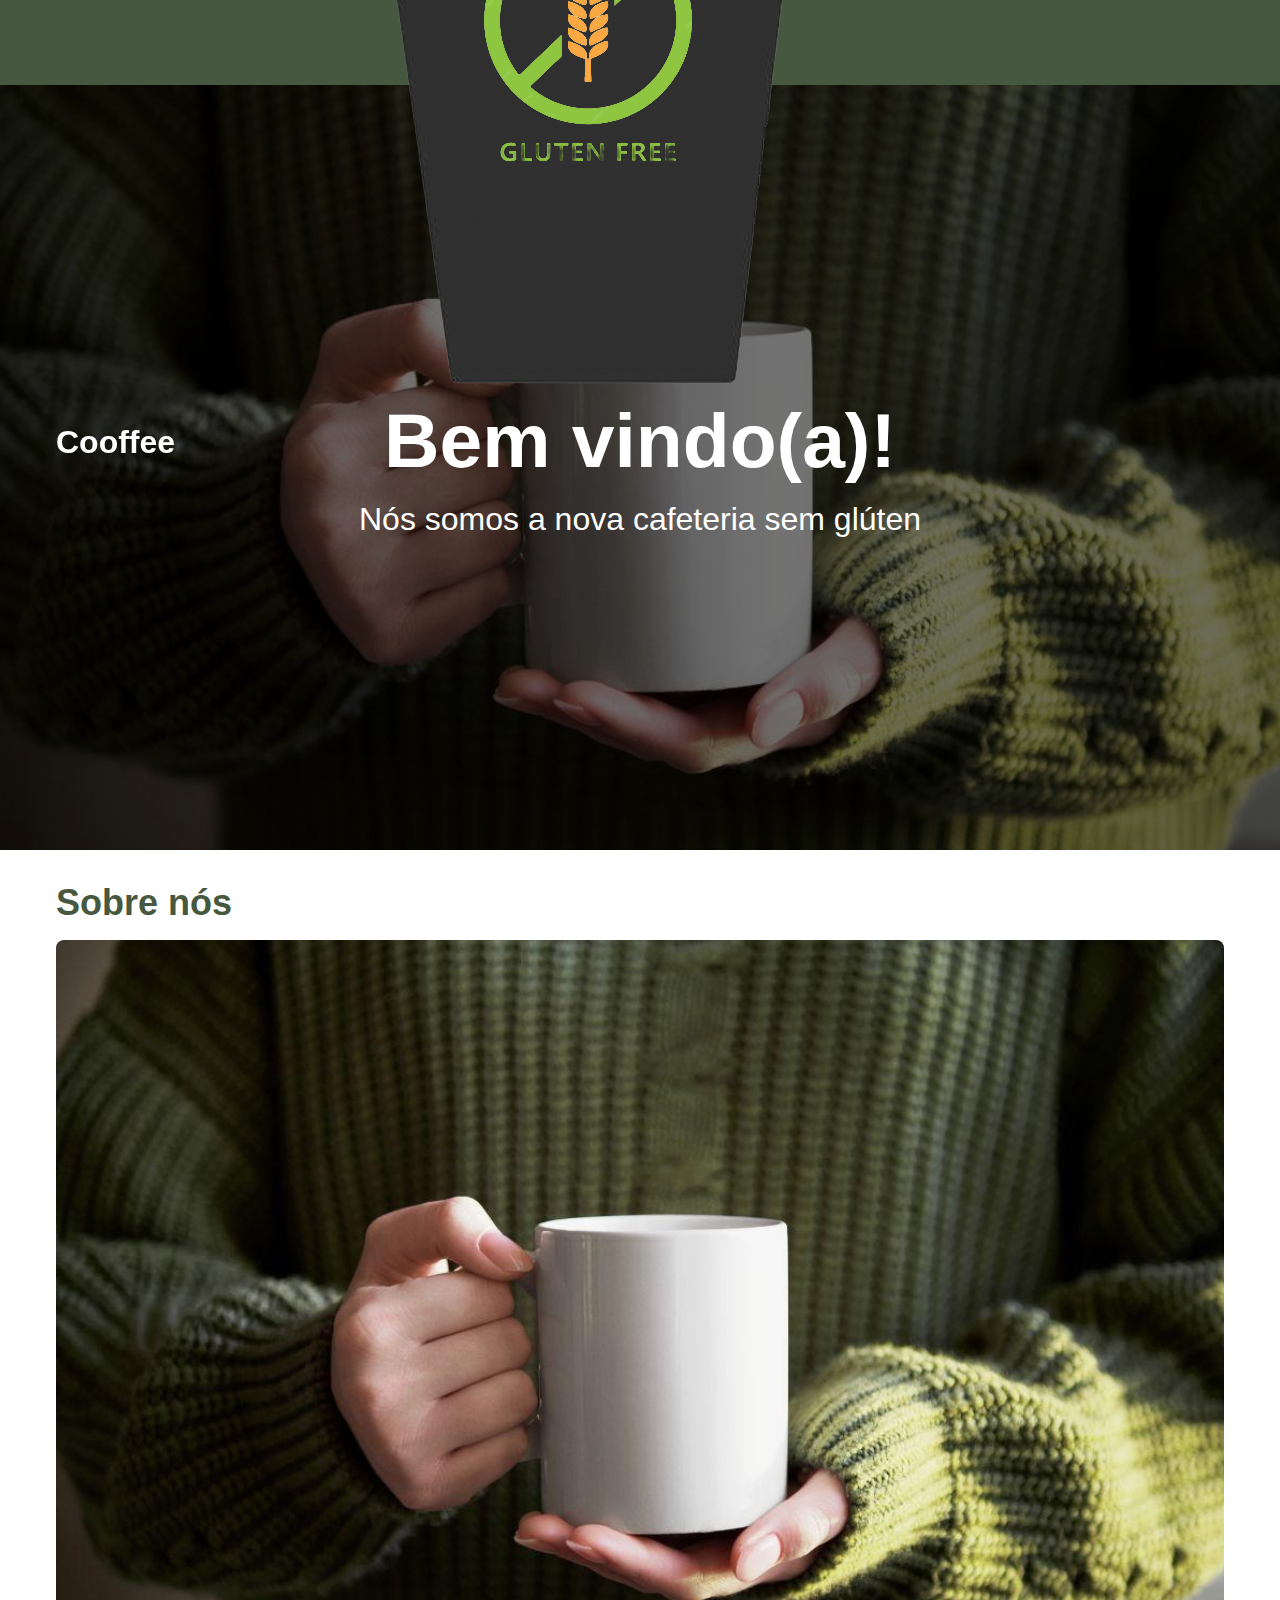
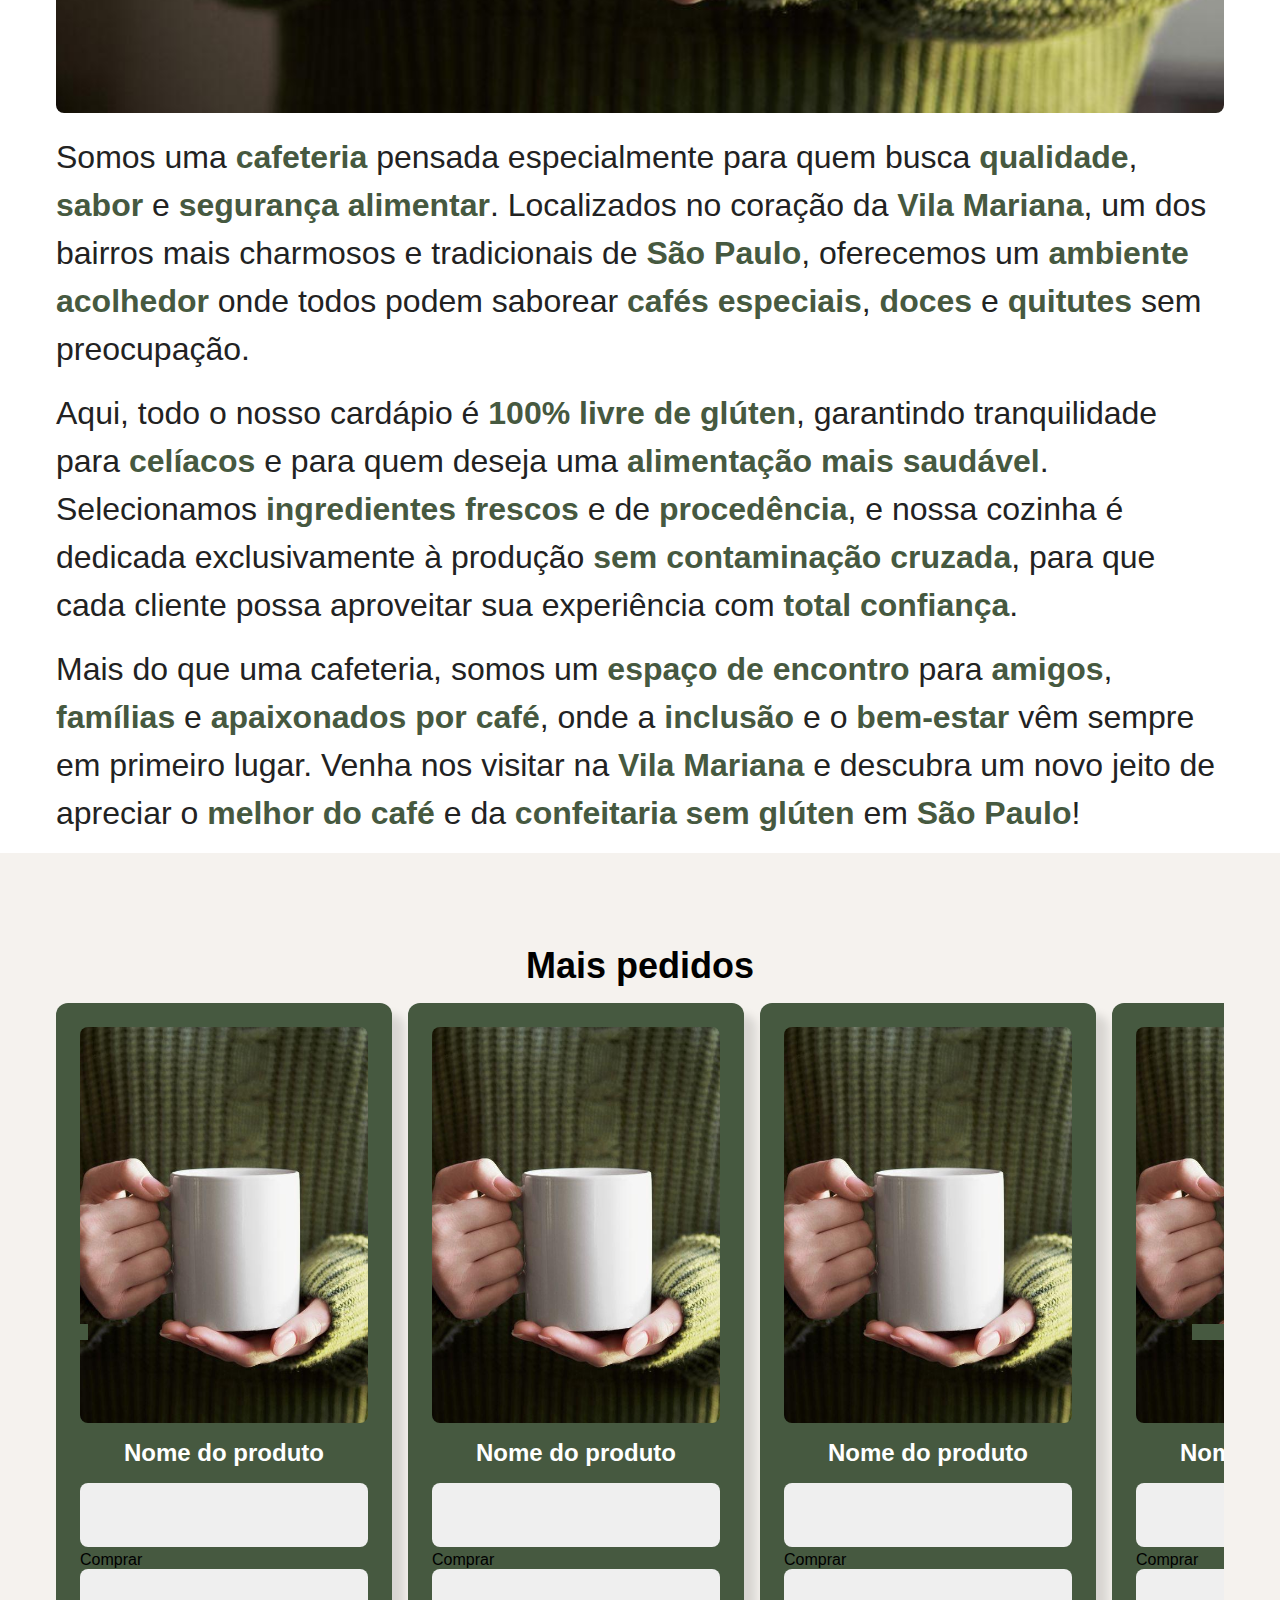
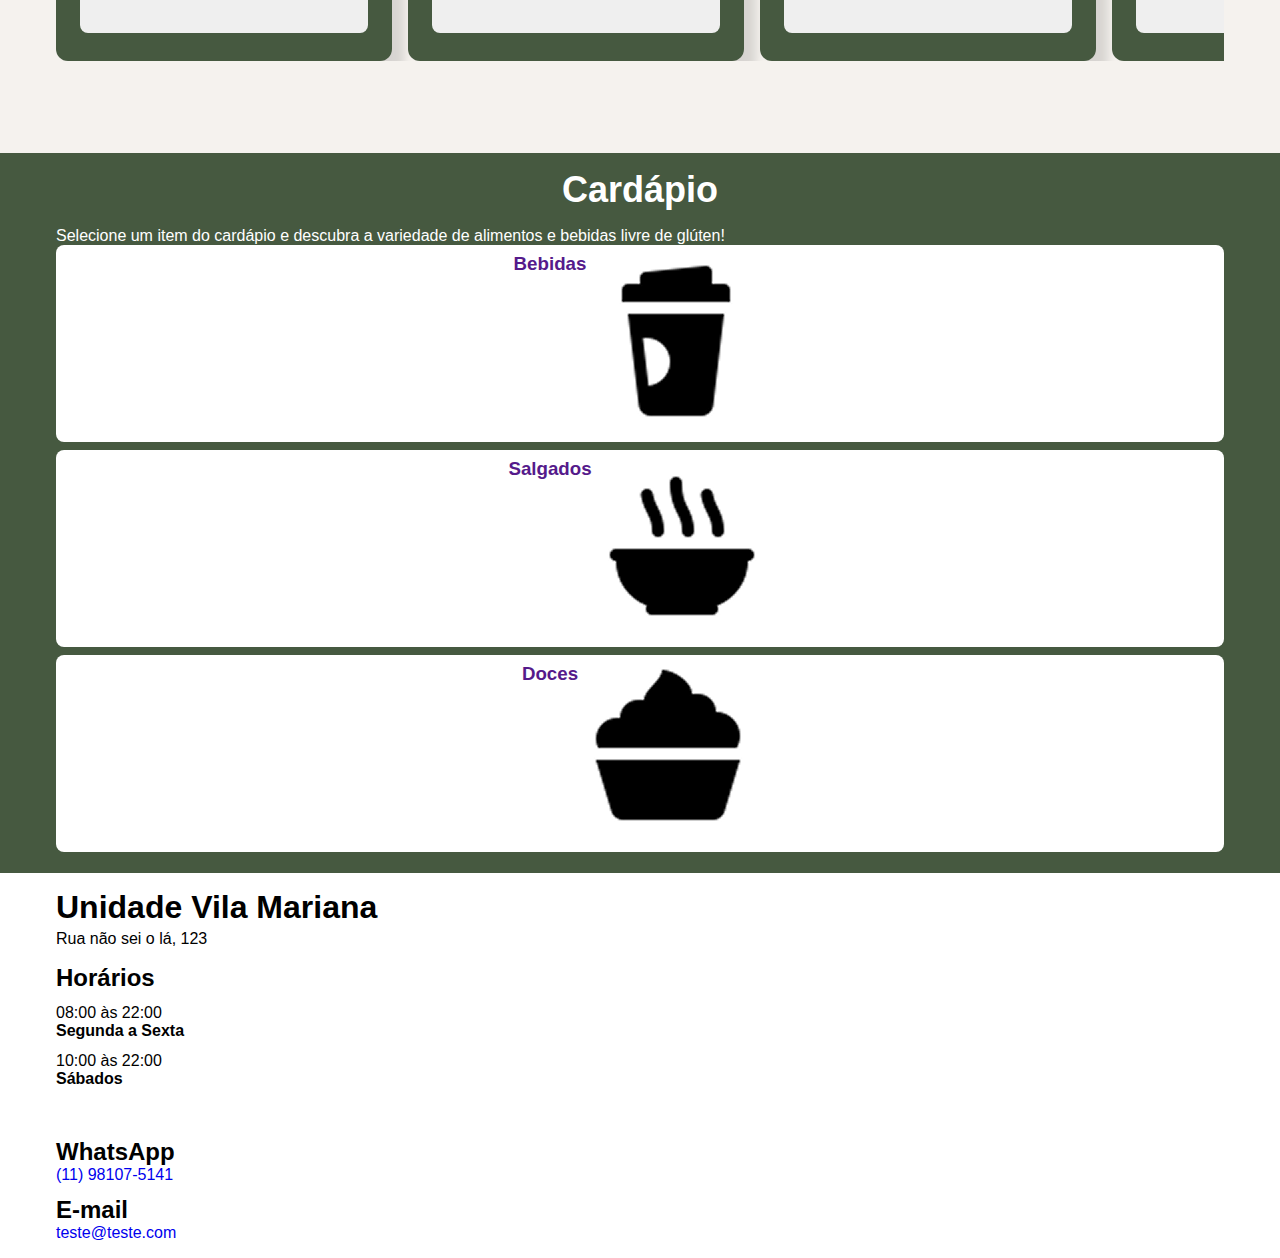
<file: index.html>
<!DOCTYPE html>
<html lang="pt-br">
  <head>
    <meta charset="UTF-8" />
    <meta name="viewport" content="width=device-width, initial-scale=1.0" />
    <title>Cooffee</title>

    <link rel="preconnect" href="https://fonts.googleapis.com" />
    <link rel="preconnect" href="https://fonts.gstatic.com" crossorigin />
    <link
      href="https://fonts.googleapis.com/css2?family=Inter:ital,opsz,wght@0,14..32,100..900;1,14..32,100..900&family=Poppins:ital,wght@0,100;0,200;0,300;0,400;0,500;0,600;0,700;0,800;0,900;1,100;1,200;1,300;1,400;1,500;1,600;1,700;1,800;1,900&display=swap"
      rel="stylesheet"
    />

    <link
      rel="stylesheet"
      href="https://cdn-uicons.flaticon.com/uicons-regular-rounded/css/uicons-regular-rounded.css"
    />
    <link rel="shortcut icon" href="assets/coffee_3.png" type="image/x-icon" />
    <link rel="stylesheet" href="global.css" />
  </head>

  <body>
    <!-- Inicio do header -->
    <header>
      <div class="limitador">
        <div class="header">
          <h1 class="titulo">
            <a href="index.php"
              >Cooffee<img src="assets/icons/coffee_3.png" alt=""
            /></a>
          </h1>
          <nav>
            <button
              type="button"
              class="btn-menu"
              aria-label="Abrir menu da navegação"
            >
              <i class="fi fi-rr-menu-burger" id="icon-menu"></i>
            </button>
            <ul class="links-menu">
              <li>
                <a href="/"><i class="fi fi-rr-home"></i>Home</a>
              </li>
              <li>
                <a href="./pages/servicos.php"
                  ><i class="fi fi-rr-flower-tulip"></i>Serviços</a
                >
              </li>
              <li>
                <a href="./pages/contato.php"
                  ><i class="fi fi-rr-envelope-open"></i>Contato</a
                >
              </li>
              <li><a href="cadastro.html">Cadastre-se</a></li>
              <li>
                <a href="login.html"><i class="fi fi-rr-user"></i>Login </a>
              </li>
            </ul>
            <a href="" class="cart"><i class="fi fi-rr-shopping-cart"></i></a>
          </nav>
        </div>
      </div>
    </header>
    <!-- Final da header -->

    <!-- Começo conteúdo principal (main) -->
    <main id="main-content">
      <div class="hero">
        <div class="conteudo-hero">
          <section class="conteudo">
            <h2>Bem vindo(a)!</h2>
            <p>Nós somos a nova cafeteria sem glúten</p>
          </section>
        </div>
      </div>

      <!-- Sobre nós -->
      <div class="limitador">
        <div class="section-sobre" id="sobre">
          <section class="sobre">
            <h2>Sobre nós</h2>
            <div class="sobre-container">
              <div class="sobre-img">
                <img
                  src="assets/images/foto-destaque.jpg"
                  alt="Xícara de café"
                  loading="lazy"
                />
              </div>
              <div class="sobre-conteudo">
                <p>
                  Somos uma <strong>cafeteria</strong> pensada especialmente
                  para quem busca <strong>qualidade</strong>,
                  <strong>sabor</strong> e <strong>segurança alimentar</strong>.
                  Localizados no coração da <strong>Vila Mariana</strong>, um
                  dos bairros mais charmosos e tradicionais de
                  <strong>São Paulo</strong>, oferecemos um
                  <strong>ambiente acolhedor</strong> onde todos podem saborear
                  <strong>cafés especiais</strong>, <strong>doces</strong> e
                  <strong>quitutes</strong> sem preocupação.
                </p>

                <p>
                  Aqui, todo o nosso cardápio é
                  <strong>100% livre de glúten</strong>, garantindo
                  tranquilidade para <strong>celíacos</strong> e para quem
                  deseja uma <strong>alimentação mais saudável</strong>.
                  Selecionamos <strong>ingredientes frescos</strong> e de
                  <strong>procedência</strong>, e nossa cozinha é dedicada
                  exclusivamente à produção
                  <strong>sem contaminação cruzada</strong>, para que cada
                  cliente possa aproveitar sua experiência com
                  <strong>total confiança</strong>.
                </p>

                <p>
                  Mais do que uma cafeteria, somos um
                  <strong>espaço de encontro</strong> para
                  <strong>amigos</strong>, <strong>famílias</strong> e
                  <strong>apaixonados por café</strong>, onde a
                  <strong>inclusão</strong> e o <strong>bem-estar</strong> vêm
                  sempre em primeiro lugar. Venha nos visitar na
                  <strong>Vila Mariana</strong> e descubra um novo jeito de
                  apreciar o <strong>melhor do café</strong> e da
                  <strong>confeitaria sem glúten</strong> em
                  <strong>São Paulo</strong>!
                </p>
              </div>
            </div>
          </section>
        </div>
      </div>

      <!-- Carrossel de compras -->
      <div class="container-carossel-de-compras" id="carrosel">
        <div class="limitador">
          <section class="carrosel-de-compras">
            <h2>Mais pedidos</h2>
            <div class="container-card-slider">
              <button
                type="button"
                class="slider-btn prev"
                aria-label="Voltar no carrossel"
              >
                <i class="fi fi-rr-angle-left"></i>
              </button>
              <div class="container-card">
                <div class="card-produto">
                  <img
                    src="assets/images/foto-destaque.jpg"
                    alt=""
                    width="358px"
                    height="396px"
                  />
                  <h3>Nome do produto</h3>
                  <div class="button-container">
                    <button class="remove" aria-label="Botão de remover">
                      <i class="fi fi-rr-minus"></i>
                    </button>

                    <p>Comprar</p>

                    <button class="add" aria-label="Botão de adicionar">
                      <i class="fi fi-rr-add"></i>
                    </button>
                  </div>
                </div>
                <div class="card-produto">
                  <img
                    src="assets/images/foto-destaque.jpg"
                    alt=""
                    width="358px"
                    height="396px"
                  />
                  <h3>Nome do produto</h3>
                  <div class="button-container">
                    <button class="remove" aria-label="Botão de remover">
                      <i class="fi fi-rr-minus"></i>
                    </button>

                    <p>Comprar</p>

                    <button class="add" aria-label="Botão de adicionar">
                      <i class="fi fi-rr-add"></i>
                    </button>
                  </div>
                </div>
                <div class="card-produto">
                  <img
                    src="assets/images/foto-destaque.jpg"
                    alt=""
                    width="358px"
                    height="396px"
                  />
                  <h3>Nome do produto</h3>
                  <div class="button-container">
                    <button class="remove" aria-label="Botão de remover">
                      <i class="fi fi-rr-minus"></i>
                    </button>

                    <p>Comprar</p>

                    <button class="add" aria-label="Botão de adicionar">
                      <i class="fi fi-rr-add"></i>
                    </button>
                  </div>
                </div>
                <div class="card-produto">
                  <img
                    src="assets/images/foto-destaque.jpg"
                    alt=""
                    width="358px"
                    height="396px"
                  />
                  <h3>Nome do produto</h3>
                  <div class="button-container">
                    <button class="remove" aria-label="Botão de remover">
                      <i class="fi fi-rr-minus"></i>
                    </button>

                    <p>Comprar</p>

                    <button class="add" aria-label="Botão de adicionar">
                      <i class="fi fi-rr-add"></i>
                    </button>
                  </div>
                </div>
                <div class="card-produto">
                  <img
                    src="assets/images/foto-destaque.jpg"
                    alt=""
                    width="358px"
                    height="396px"
                  />
                  <h3>Nome do produto</h3>
                  <div class="button-container">
                    <button class="remove" aria-label="Botão de remover">
                      <i class="fi fi-rr-minus"></i>
                    </button>

                    <p>Comprar</p>

                    <button class="add" aria-label="Botão de adicionar">
                      <i class="fi fi-rr-add"></i>
                    </button>
                  </div>
                </div>
                <div class="card-produto">
                  <img
                    src="assets/images/foto-destaque.jpg"
                    alt=""
                    width="358px"
                    height="396px"
                  />
                  <h3>Nome do produto</h3>
                  <div class="button-container">
                    <button class="remove" aria-label="Botão de remover">
                      <i class="fi fi-rr-minus"></i>
                    </button>

                    <p>Comprar</p>

                    <button class="add" aria-label="Botão de adicionar">
                      <i class="fi fi-rr-add"></i>
                    </button>
                  </div>
                </div>
                <div class="card-produto">
                  <img
                    src="assets/images/foto-destaque.jpg"
                    alt=""
                    width="358px"
                    height="396px"
                  />
                  <h3>Nome do produto</h3>
                  <div class="button-container">
                    <button class="remove" aria-label="Botão de remover">
                      <i class="fi fi-rr-minus"></i>
                    </button>

                    <p>Comprar</p>

                    <button class="add" aria-label="Botão de adicionar">
                      <i class="fi fi-rr-add"></i>
                    </button>
                  </div>
                </div>
                <div class="card-produto">
                  <img
                    src="assets/images/foto-destaque.jpg"
                    alt=""
                    width="358px"
                    height="396px"
                  />
                  <h3>Nome do produto</h3>
                  <div class="button-container">
                    <button class="remove" aria-label="Botão de remover">
                      <i class="fi fi-rr-minus"></i>
                    </button>

                    <p>Comprar</p>

                    <button class="add" aria-label="Botão de adicionar">
                      <i class="fi fi-rr-add"></i>
                    </button>
                  </div>
                </div>
                <div class="card-produto">
                  <img
                    src="assets/images/foto-destaque.jpg"
                    alt=""
                    width="358px"
                    height="396px"
                  />
                  <h3>Nome do produto</h3>
                  <div class="button-container">
                    <button class="remove" aria-label="Botão de remover">
                      <i class="fi fi-rr-minus"></i>
                    </button>

                    <p>Comprar</p>

                    <button class="add" aria-label="Botão de adicionar">
                      <i class="fi fi-rr-add"></i>
                    </button>
                  </div>
                </div>
              </div>
              <button
                type="button"
                class="slider-btn next"
                aria-label="Avançar no carrosel"
              >
                <i class="fi fi-rr-angle-right"></i>
              </button>
            </div>
          </section>
        </div>
      </div>

      <!-- Cards do Cardápio  -->
      <div class="cardapio-container">
        <div class="limitador">
          <section class="cardapio">
            <div class="conteudo-cardapio">
              <h2>Cardápio</h2>
              <p>
                Selecione um item do cardápio e descubra a variedade de
                alimentos e bebidas livre de glúten!
              </p>
            </div>

            <div class="card-cardapio-container">
              <a href="" class="card-link">
                <h3>Bebidas</h3>
                <img
                  src="assets/icons/drink.png"
                  alt="Icone de bebidas"
                  loading="lazy"
                />
              </a>

              <a href="" class="card-link">
                <h3>Salgados</h3>
                <img
                  src="assets/icons/food.png"
                  alt="Icone de salgados"
                  loading="lazy"
                />
              </a>

              <a href="" class="card-link">
                <h3>Doces</h3>
                <img
                  src="assets/icons/confectionery.png"
                  alt="Icone de doce"
                  loading="lazy"
                />
              </a>
            </div>
          </section>
        </div>
      </div>
    </main>

    <footer>
      <div class="limitador">
        <div class="footer">
          <div class="info">
            <div class="endereco">
              <div class="endereco-info">
                <h2>Unidade Vila Mariana</h2>
                <p>Rua não sei o lá, 123</p>
              </div>
              <div class="horarios">
                <h2>Horários</h2>
                <ul class="lista-horarios">
                  <li>
                    <p>08:00 às 22:00</p>
                    <p><strong>Segunda a Sexta</strong></p>
                  </li>

                  <li>
                    <p>10:00 às 22:00</p>
                    <p><strong>Sábados</strong></p>
                  </li>
                </ul>
              </div>
            </div>

            <div class="img-info">
              <img
                src="assets/images/pic_coffee.png"
                alt="Interior da cafeteria com decoração aconchegante"
                loading="lazy"
              />
            </div>

            <div class="contato">
              <div class="whatsapp-info">
                <h2>WhatsApp</h2>
                <p><a href="tel:+5511981075141">(11) 98107-5141</a></p>
              </div>
              <div class="email-info">
                <h2>E-mail</h2>
                <p>
                  <a href="mailto:teste@teste.com">teste@teste.com</a>
                </p>
              </div>
            </div>
          </div>
        </div>
      </div>
    </footer>
    <script type="module" src="js/main.js"></script>
  </body>
</html>
</file>
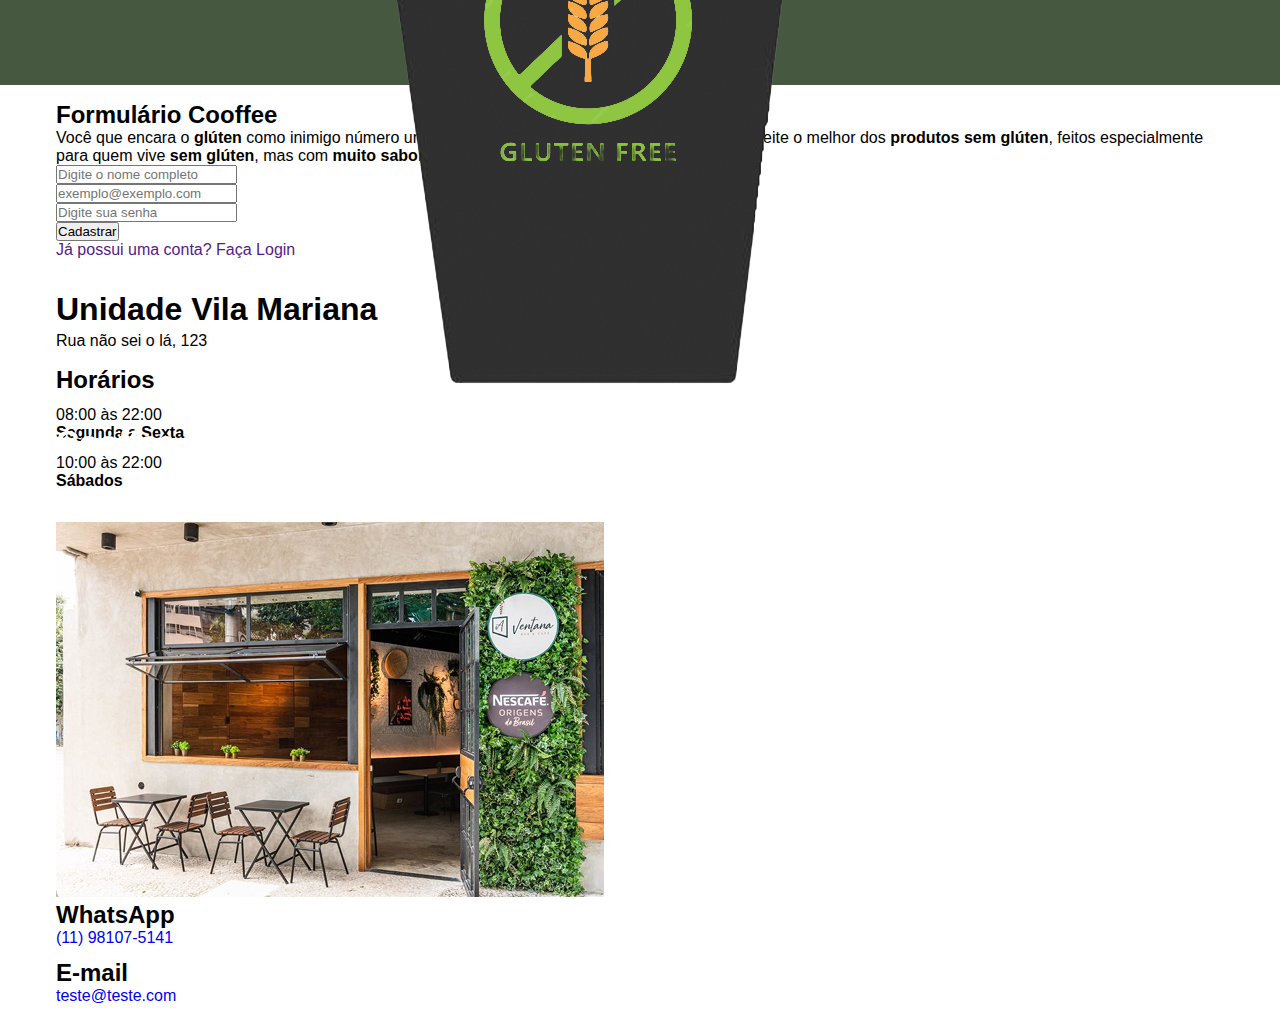
<file: cadastro.html>
<!DOCTYPE html>
<html lang="pt-br">
  <head>
    <meta charset="UTF-8" />
    <meta name="viewport" content="width=device-width, initial-scale=1.0" />
    <title>Cooffee | Cadastro</title>

    <link rel="preconnect" href="https://fonts.googleapis.com" />
    <link rel="preconnect" href="https://fonts.gstatic.com" crossorigin />
    <link
      href="https://fonts.googleapis.com/css2?family=Inter:ital,opsz,wght@0,14..32,100..900;1,14..32,100..900&family=Poppins:ital,wght@0,100;0,200;0,300;0,400;0,500;0,600;0,700;0,800;0,900;1,100;1,200;1,300;1,400;1,500;1,600;1,700;1,800;1,900&display=swap"
      rel="stylesheet"
    />

    <link
      rel="stylesheet"
      href="https://cdn-uicons.flaticon.com/uicons-regular-rounded/css/uicons-regular-rounded.css"
    />
    <link
      rel="shortcut icon"
      href="assets/icons/coffee_3.png"
      type="image/x-icon"
    />
    <link rel="stylesheet" href="global.css" />
  </head>

  <body>
    <!-- Inicio do header -->
    <header>
      <div class="limitador">
        <div class="header">
          <h1 class="titulo">
            <a href="index.php"
              >Cooffee<img src="assets/icons/coffee_3.png" alt=""
            /></a>
          </h1>
          <nav>
            <button
              type="button"
              class="btn-menu"
              aria-label="Abrir menu da navegação"
            >
              <i class="fi fi-rr-menu-burger" id="icon-menu"></i>
            </button>
            <ul class="links-menu">
              <li>
                <a href="/"><i class="fi fi-rr-home"></i>Home</a>
              </li>
              <li>
                <a href="./pages/servicos.php"
                  ><i class="fi fi-rr-flower-tulip"></i>Serviços</a
                >
              </li>
              <li>
                <a href="./pages/contato.php"
                  ><i class="fi fi-rr-envelope-open"></i>Contato</a
                >
              </li>
              <li><a href="./pages/cadastro.php">Cadastre-se</a></li>
              <li>
                <a href="./pages/login.php"
                  ><i class="fi fi-rr-user"></i>Login
                </a>
              </li>
            </ul>
          </nav>
        </div>
      </div>
    </header>
    <!-- Final da header -->

    <!-- Começo conteúdo principal (main) -->
    <main id="main-content">
      <div class="form-container">
        <div class="limitador">
          <div class="form-align">
            <div class="form-content-container">
              <div class="form-content">
                <h2>Formulário Cooffee</h2>
                <p>
                  Você que encara o <strong>glúten</strong> como inimigo número
                  um: <strong>seu lugar é aqui</strong>!
                  <strong>Cadastre-se grátis</strong> e aproveite o melhor dos
                  <strong>produtos sem glúten</strong>, feitos especialmente
                  para quem vive <strong>sem glúten</strong>, mas com
                  <strong>muito sabor</strong>.
                </p>
              </div>
              <form
                id="my-form"
                action="https://formspree.io/f/mqakebnj"
                method="post"
              >
                <div class="form">
                  <div class="nome">
                    <input
                      required
                      type="text"
                      name="nome"
                      id="nome"
                      placeholder="Digite o nome completo"
                      aria-label="Digite o nome completo"
                    />
                  </div>
                  <div class="email">
                    <input
                      required
                      type="email"
                      name="email"
                      id="email"
                      placeholder="exemplo@exemplo.com"
                      aria-label="Digite o seu email"
                    />
                  </div>
                  <div class="password">
                    <input
                      required
                      type="password"
                      name="password"
                      id="password"
                      placeholder="Digite sua senha"
                      aria-label="Digite a sua senha"
                    />
                  </div>
                  <button
                    id="my-form-button"
                    class="btn-submit"
                    type="submit"
                    aria-label="Botão de concluir o cadastro"
                  >
                    Cadastrar <i class="fi fi-rr-paper-plane"></i>
                  </button>
                  <span id="my-form-status"></span>
                </div>
                <p><a href="">Já possui uma conta? Faça Login</a></p>
              </form>
            </div>
          </div>
        </div>
      </div>
    </main>

    <footer>
      <div class="limitador">
        <div class="footer">
          <div class="info">
            <div class="endereco">
              <div class="endereco-info">
                <h2>Unidade Vila Mariana</h2>
                <p>Rua não sei o lá, 123</p>
              </div>
              <div class="horarios">
                <h2>Horários</h2>
                <ul class="lista-horarios">
                  <li>
                    <p>08:00 às 22:00</p>
                    <p><strong>Segunda a Sexta</strong></p>
                  </li>

                  <li>
                    <p>10:00 às 22:00</p>
                    <p><strong>Sábados</strong></p>
                  </li>
                </ul>
              </div>
            </div>

            <div class="img-info">
              <img
                src="assets/images/pic_coffee.png"
                alt="Interior da cafeteria com decoração aconchegante"
                loading="lazy"
              />
            </div>

            <div class="contato">
              <div class="whatsapp-info">
                <h2>WhatsApp</h2>
                <p><a href="tel:+5511981075141">(11) 98107-5141</a></p>
              </div>
              <div class="email-info">
                <h2>E-mail</h2>
                <p>
                  <a href="mailto:teste@teste.com">teste@teste.com</a>
                </p>
              </div>
            </div>
          </div>
        </div>
      </div>
    </footer>
    <script src="js/main.js"></script>
  </body>
</html>
</file>
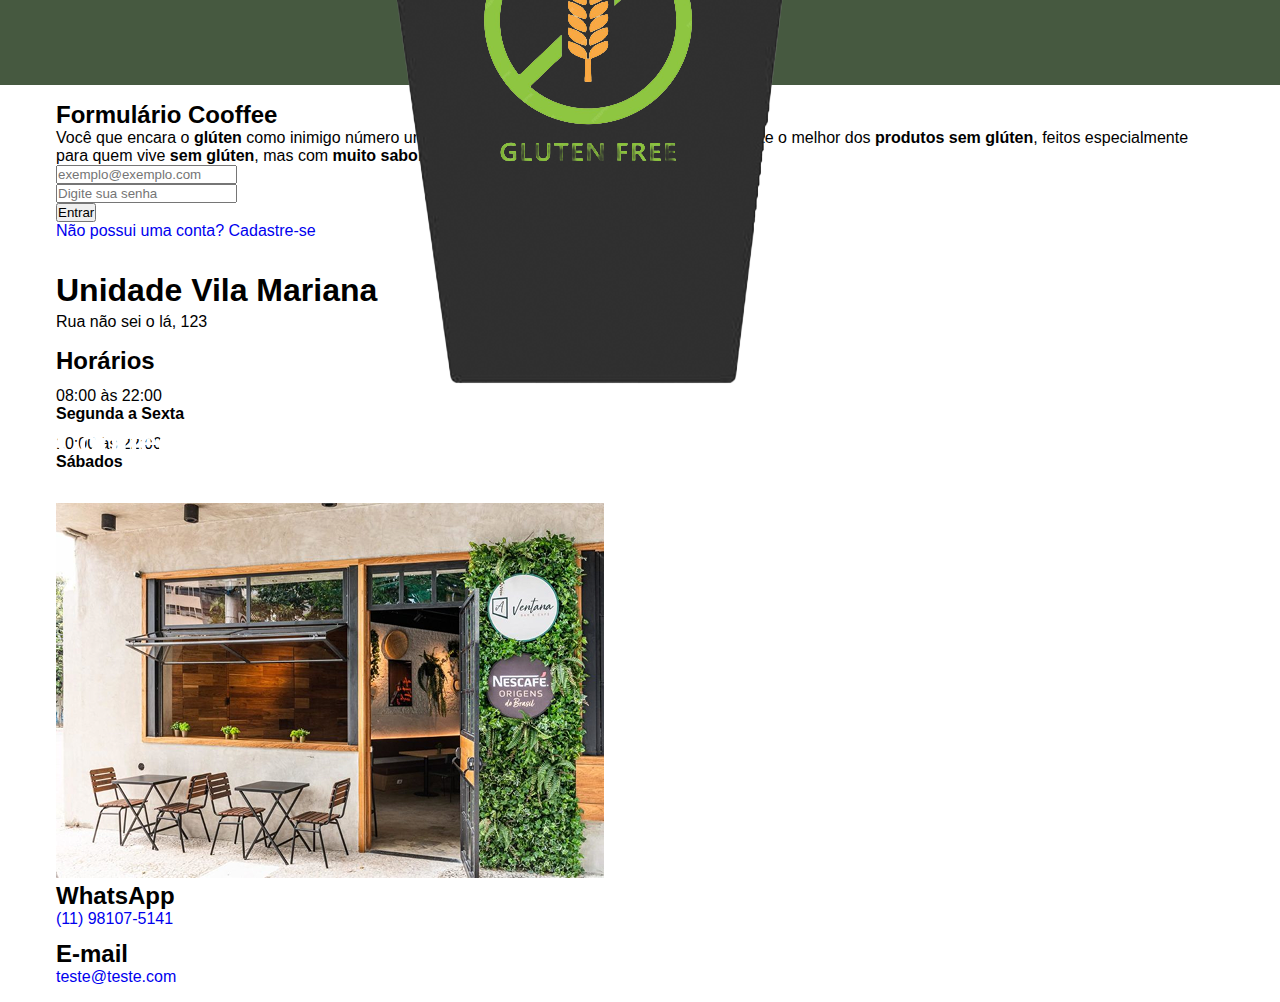
<file: login.html>
<!DOCTYPE html>
<html lang="pt-br">
  <head>
    <meta charset="UTF-8" />
    <meta name="viewport" content="width=device-width, initial-scale=1.0" />
    <title>Cooffee | Login</title>

    <link rel="preconnect" href="https://fonts.googleapis.com" />
    <link rel="preconnect" href="https://fonts.gstatic.com" crossorigin />
    <link
      href="https://fonts.googleapis.com/css2?family=Inter:ital,opsz,wght@0,14..32,100..900;1,14..32,100..900&family=Poppins:ital,wght@0,100;0,200;0,300;0,400;0,500;0,600;0,700;0,800;0,900;1,100;1,200;1,300;1,400;1,500;1,600;1,700;1,800;1,900&display=swap"
      rel="stylesheet"
    />

    <link
      rel="stylesheet"
      href="https://cdn-uicons.flaticon.com/uicons-regular-rounded/css/uicons-regular-rounded.css"
    />
    <link
      rel="shortcut icon"
      href="assets/icons/coffee_3.png"
      type="image/x-icon"
    />
    <link rel="stylesheet" href="global.css" />
  </head>

  <body>
    <!-- Inicio do header -->
    <header>
      <div class="limitador">
        <div class="header">
          <h1 class="titulo">
            <a href="index.php"
              >Cooffee<img src="assets/icons/coffee_3.png" alt=""
            /></a>
          </h1>
          <nav>
            <button
              type="button"
              class="btn-menu"
              aria-label="Abrir menu da navegação"
            >
              <i class="fi fi-rr-menu-burger" id="icon-menu"></i>
            </button>
            <ul class="links-menu">
              <li>
                <a href="/"><i class="fi fi-rr-home"></i>Home</a>
              </li>
              <li>
                <a href="./pages/servicos.php"
                  ><i class="fi fi-rr-flower-tulip"></i>Serviços</a
                >
              </li>
              <li>
                <a href="./pages/contato.php"
                  ><i class="fi fi-rr-envelope-open"></i>Contato</a
                >
              </li>
              <li><a href="./pages/cadastro.php">Cadastre-se</a></li>
              <li>
                <a href="./pages/login.php"
                  ><i class="fi fi-rr-user"></i>Login
                </a>
              </li>
            </ul>
          </nav>
        </div>
      </div>
    </header>
    <!-- Final da header -->

    <!-- Começo conteúdo principal (main) -->
    <main id="main-content">
      <div class="form-container">
        <div class="limitador">
          <div class="form-align">
            <div class="form-content-container">
              <div class="form-content">
                <h2>Formulário Cooffee</h2>
                <p>
                  Você que encara o <strong>glúten</strong> como inimigo número
                  um: <strong>seu lugar é aqui</strong>!
                  <strong>Faça login</strong> agora e aproveite o melhor dos
                  <strong>produtos sem glúten</strong>, feitos especialmente
                  para quem vive <strong>sem glúten</strong>, mas com
                  <strong>muito sabor</strong>.
                </p>
              </div>
              <form
                id="my-form"
                action="https://formspree.io/f/mqakebnj"
                method="post"
              >
                <div class="form">
                  <div class="email">
                    <input
                      required
                      type="email"
                      name="email"
                      id="email"
                      placeholder="exemplo@exemplo.com"
                      aria-label="Digite seu email"
                    />
                  </div>
                  <div class="password">
                    <input
                      required
                      type="password"
                      name="password"
                      id="password"
                      placeholder="Digite sua senha"
                      aria-label="Digite sua senha"
                    />
                  </div>
                  <button
                    id="my-form-button"
                    class="btn-submit"
                    type="submit"
                    aria-label="Botão de login"
                  >
                    Entrar <i class="fi fi-rr-paper-plane"></i>
                  </button>
                  <span id="my-form-status"></span>
                </div>

                <p>
                  <a href="cadastro.html">Não possui uma conta? Cadastre-se</a>
                </p>
              </form>
            </div>
          </div>
        </div>
      </div>
    </main>

    <footer>
      <div class="limitador">
        <div class="footer">
          <div class="info">
            <div class="endereco">
              <div class="endereco-info">
                <h2>Unidade Vila Mariana</h2>
                <p>Rua não sei o lá, 123</p>
              </div>
              <div class="horarios">
                <h2>Horários</h2>
                <ul class="lista-horarios">
                  <li>
                    <p>08:00 às 22:00</p>
                    <p><strong>Segunda a Sexta</strong></p>
                  </li>

                  <li>
                    <p>10:00 às 22:00</p>
                    <p><strong>Sábados</strong></p>
                  </li>
                </ul>
              </div>
            </div>

            <div class="img-info">
              <img
                src="assets/images/pic_coffee.png"
                alt="Interior da cafeteria com decoração aconchegante"
                loading="lazy"
              />
            </div>

            <div class="contato">
              <div class="whatsapp-info">
                <h2>WhatsApp</h2>
                <p><a href="tel:+5511981075141">(11) 98107-5141</a></p>
              </div>
              <div class="email-info">
                <h2>E-mail</h2>
                <p>
                  <a href="mailto:teste@teste.com">teste@teste.com</a>
                </p>
              </div>
            </div>
          </div>
        </div>
      </div>
    </footer>
    <script type="module" src="js/main.js"></script>
  </body>
</html>
</file>
<file: global.css>
* {
  margin: 0;
  padding: 0;
  list-style: none;
  text-decoration: none;
  box-sizing: border-box;
  transition: all 0.3s;
}

html {
  scroll-behavior: smooth;
}

body {
  font-family: sans-serif;
  background-color: #ffffff;
}

header {
  height: 5.3rem;

  background-color: #465940;

  display: flex;
  align-items: center;
  justify-content: center;

  position: sticky;
  top: 0;

  z-index: 10;
}

header a {
  color: #ffffff;
}

.limitador {
  width: 100%;
  max-width: 1200px;
  margin: 0 auto;
  padding: 1rem;
}

.header {
  width: 100%;
  display: flex;
  justify-content: space-between;
  align-items: center;
}

.header .btn-menu {
  background: none;
  border: none;
  cursor: pointer;
  display: flex;
  flex-direction: column;
  align-items: center;
  justify-content: center;
  padding: 0.5rem;
  border-radius: 0.5rem;
}
.header .btn-menu:hover {
  background: #5e7956;
}

.header .links-menu {
  opacity: 0;
  transform: translateY(-10px);
  pointer-events: none;
  transition: opacity 0.3s ease, transform 0.3s ease;

  width: 100%;
  height: 35vh;
  padding: 0.5rem 2rem;

  background-color: #465940;

  position: absolute;
  top: 5.125rem;
  left: 0;
}

.header .links-menu.teste {
  opacity: 1;
  transform: translateY(0);
  pointer-events: all;
}

.header .links-menu li {
  border-radius: 0.5rem;
  margin-bottom: 0.5rem;
}
.header .links-menu a {
  display: inline-block;
  width: 100%;
  padding: 0.5rem;
}
.header .links-menu li:hover {
  background-color: #5e7956;
}

.hero {
  width: 100%;
  height: 85vh;

  background-image: url(assets/foto-destaque.jpg);
  background-repeat: no-repeat;
  background-attachment: fixed;
  background-position: center;
  background-size: cover;
}

.hero .conteudo-hero {
  width: 100%;
  height: 100%;

  background-color: #00000089;
  color: #ffffff;

  display: flex;
  align-items: center;
  justify-content: center;

  text-align: center;
}

.conteudo h2 {
  font-size: clamp(2.5rem, 6vw, 5rem);
  margin-bottom: 1rem;
}

.conteudo p {
  font-size: clamp(1.125rem, 3vw, 2rem);
}

.article-sobre {
  display: flex;
  flex-direction: column;
  align-items: center;
  justify-content: center;
}
.sobre p {
  color: #222222;
}

.sobre h2,
.sobre p strong {
  color: #465940;
}

.sobre h2 {
  font-size: 2.25rem;
  margin: 1rem 0;
}
.sobre p {
  font-size: clamp(1.25rem, 3vw, 2rem);
  margin-top: 1rem;
  line-height: 150%;
}

.sobre-container {
  display: flex;
  flex-direction: column;
}

.sobre-container img {
  width: 100%;
  height: 100%;
  object-fit: cover;
  border-radius: 0.5rem;
}

.container-carossel-de-compras {
  height: 100vh;

  background-color: #bfa58e26;

  display: flex;
  flex-direction: column;
  align-items: center;
  justify-content: center;
}

.carrosel-de-compras h2 {
  font-size: 2.25rem;
  text-align: center;
  margin-bottom: 1rem;
}

.container-card-slider {
  position: relative;
  width: 100%;
  max-width: 1200px;
  margin: 0 auto;
  overflow: hidden;
}
.container-card {
  display: flex;
  gap: 1rem;

  overflow-x: auto;
  scrollbar-width: none;
  scroll-behavior: smooth;
}

.card-produto {
  flex: 0 0 auto;
  width: 21rem;

  padding: 1.5rem;

  background-color: #465940;

  border-radius: 0.75rem;
  box-shadow: 12px 12px 10px #0000001f;

  display: flex;
  flex-direction: column;
  gap: 1rem;
}

.slider-btn {
  position: absolute;
  top: 50%;
  transform: translateY(-50%);

  font-size: 2rem;

  background: #465940;
  color: #ffffff;

  border: none;
  padding: 0.5rem 1rem;

  cursor: pointer;
  z-index: 1;
}

.slider-btn:hover {
  background: #617b59;
}

.slider-btn.prev {
  left: 0;
}

.slider-btn.next {
  right: 0;
}

.card-produto img {
  width: 100%;
  object-fit: cover;
  border-radius: 0.5rem;
}

.card-produto h3 {
  font-size: 1.5rem;
  color: #ffffff;
  text-align: center;
}

.card-produto button {
  height: 4rem;
  width: 100%;

  border-radius: 0.5rem;

  border: none;
  cursor: pointer;

  font-size: 1.2rem;
}

.card-produto button:hover {
  transform: scale(1.05);
  font-size: 1.25rem;
}

.cardapio-container {
  background-color: #465940;
  color: #ffffff;
  height: 80vh;
}

.cardapio h2 {
  font-size: 2.25rem;
  margin-bottom: 1rem;
  text-align: center;
}

.card-cardapio-container {
  display: flex;
  flex-direction: column;
  gap: 0.5rem;
}

.card-link {
  background-color: #ffffff;
  display: flex;
  justify-content: center;
  border-radius: 0.5rem;
  padding: 0.5rem;
}
.card-link:hover {
  background-color: #ffffffd7;
  transform: scale(1.05);
}

.card-cardapio {
  display: flex;
  flex-direction: column;
  align-items: center;
  height: 8rem;
}

.card-cardapio h3 {
  color: #465940;
}
.card-cardapio img {
  width: 100%;
  height: 100px;
}

.footer .info {
  display: flex;
  flex-direction: column;
}

.endereco {
  display: flex;
  flex-direction: column;
  gap: 1rem;
  margin-bottom: 2rem;
}

.endereco-info h2 {
  font-size: 2rem;
  margin-bottom: 0.25rem;
}

.horarios,
.lista-horarios,
.contato {
  display: flex;
  flex-direction: column;
  gap: 0.75rem;
}

.contato img {
  width: 100%;
  border-radius: 0.5rem;
}
</file>
